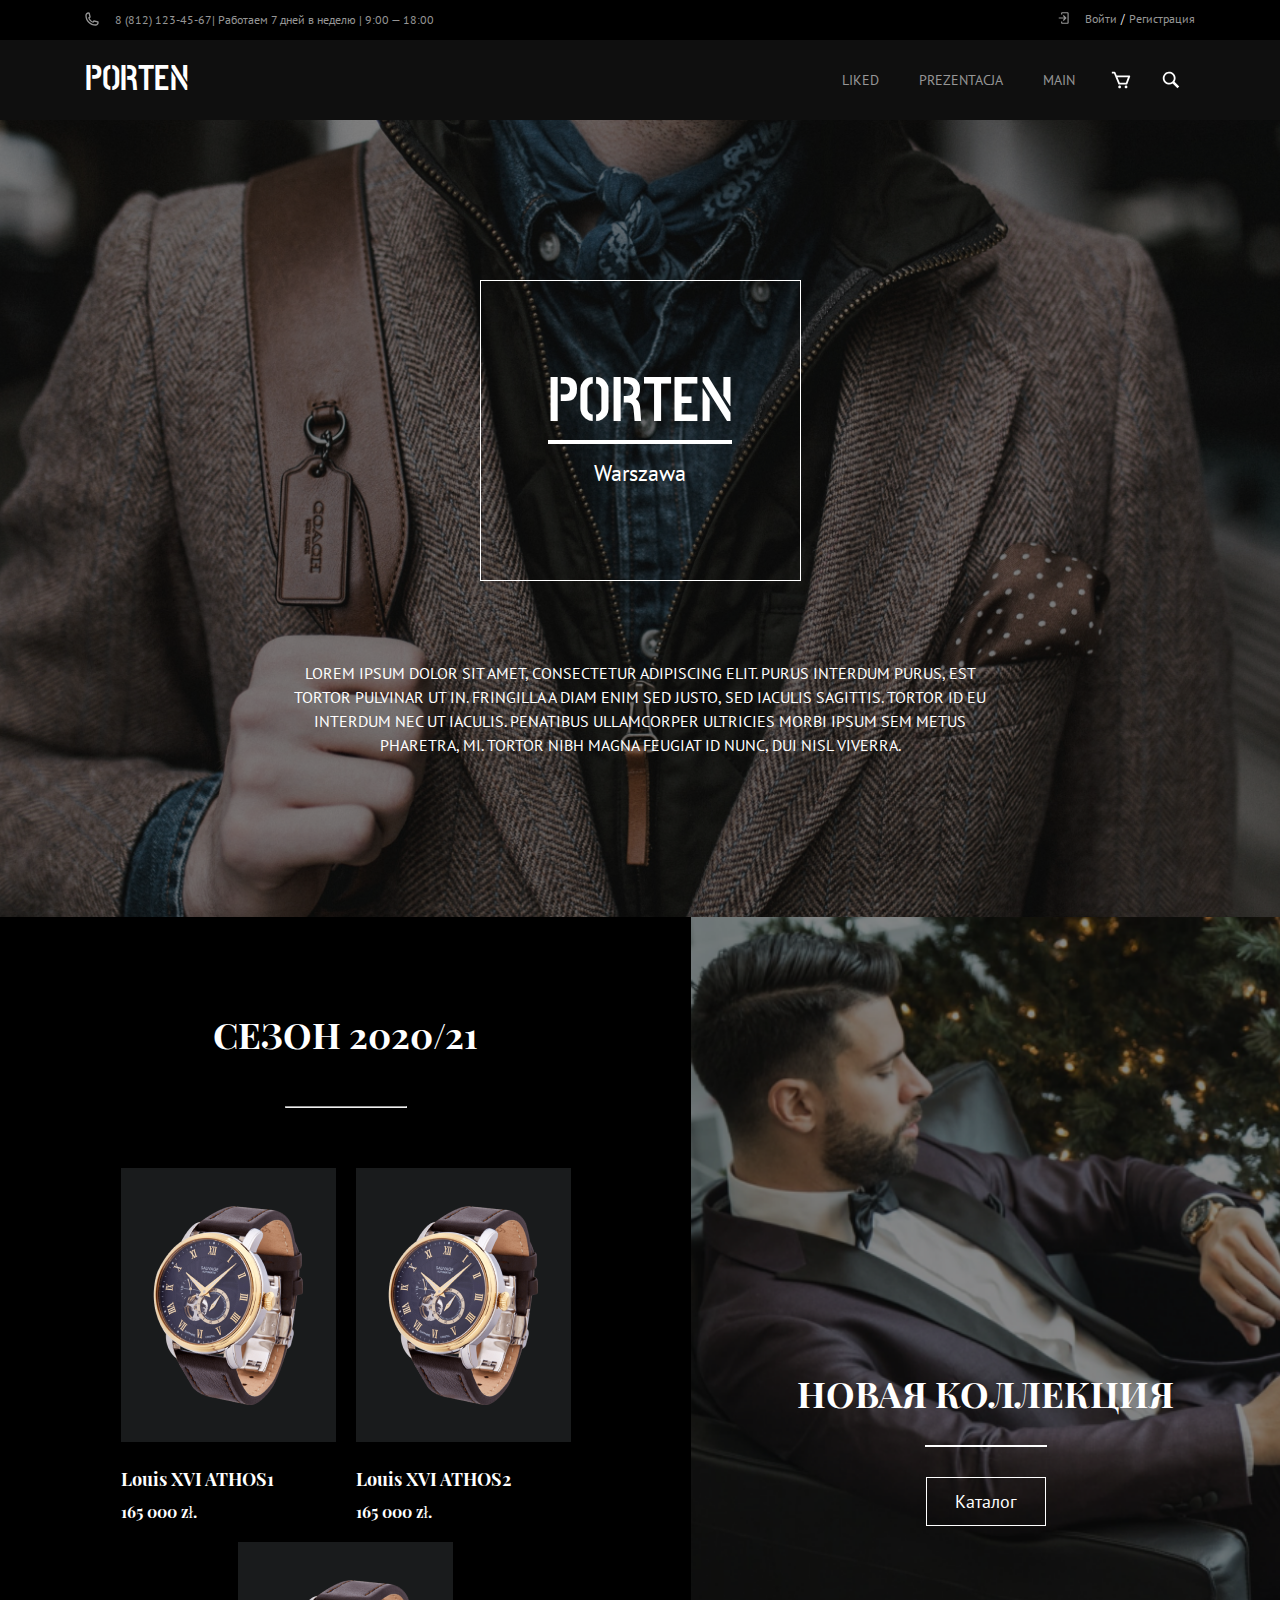
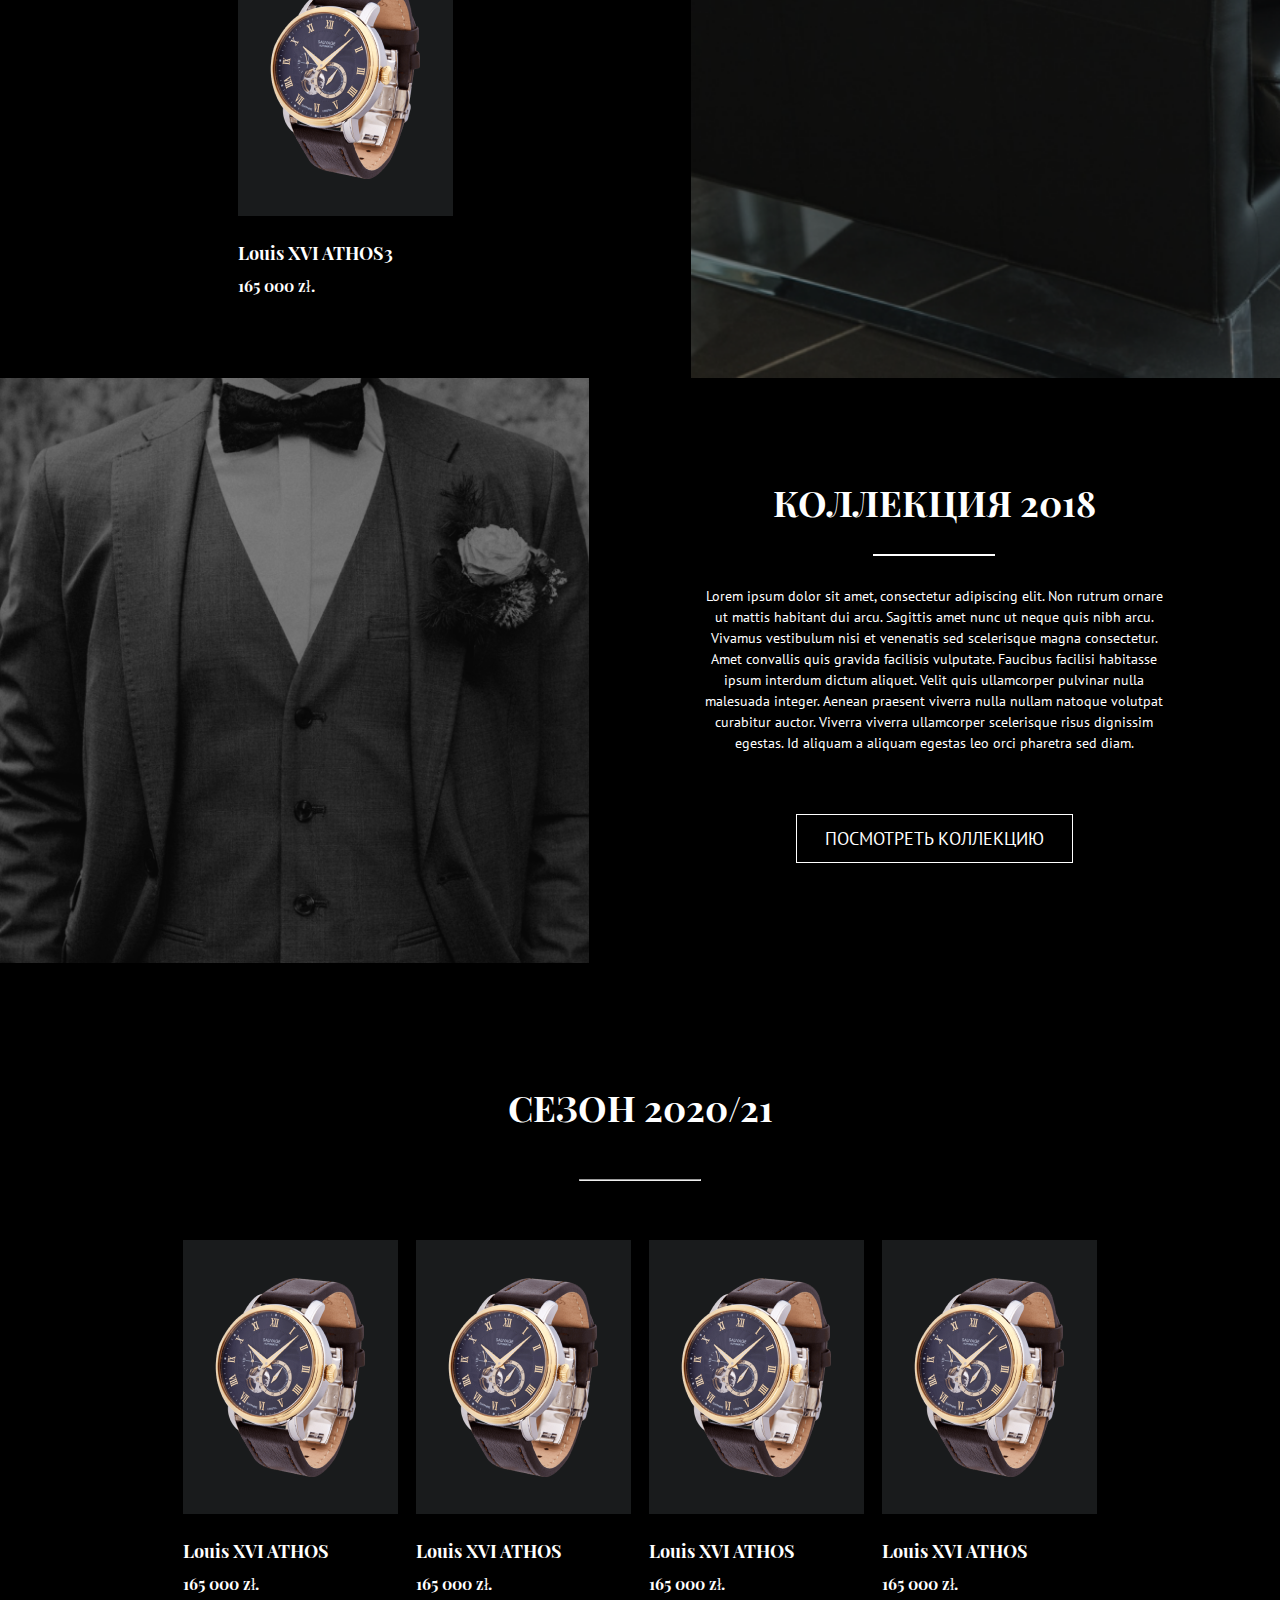
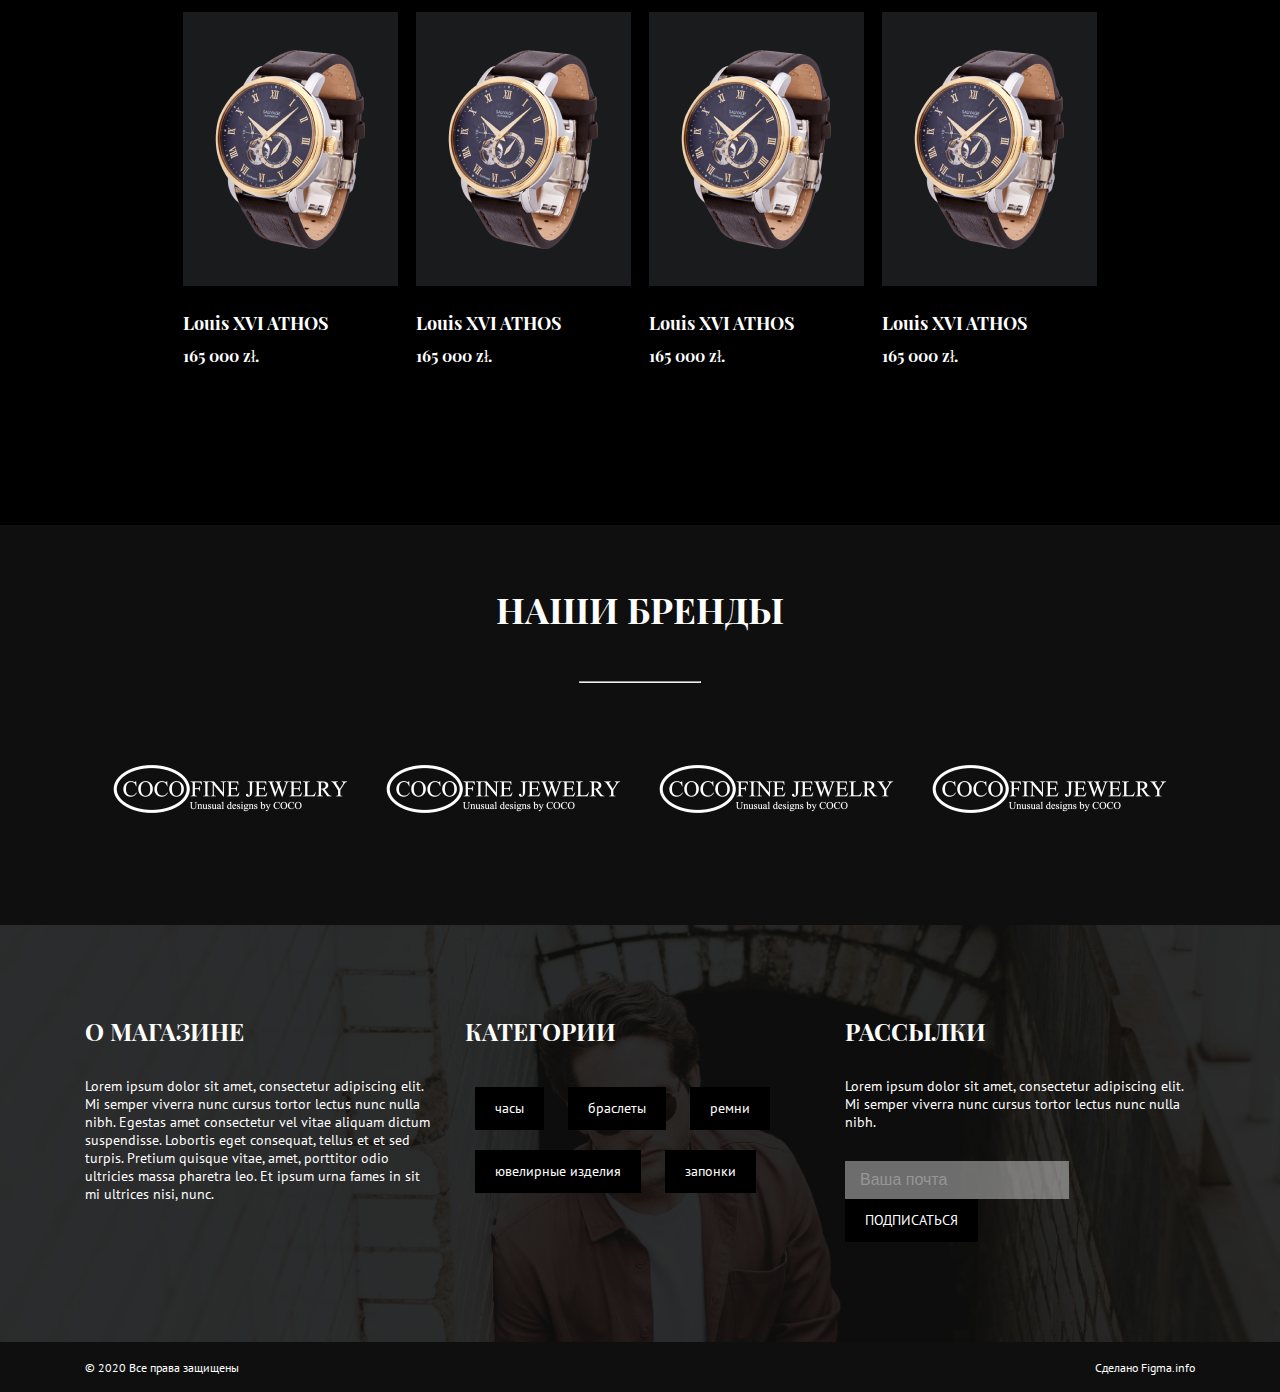
<file: index.html>
<!doctype html>
<html lang="en">
  <head>
    <meta charset="utf-8">
    <meta name="viewport" content="width=device-width, initial-scale=1">

    
    <!-- CSS -->
    <link href="css/header/header.css" rel="stylesheet">
    <link href="css/header/work-info.css" rel="stylesheet">
    <link href="css/header/authorization-buttons.css" rel="stylesheet">
    <link href="css/bootstrap-grid.min.css" rel="stylesheet">
    <link href="css/fonts.css" rel="stylesheet">
    <link href="css/page.css" rel="stylesheet">
    <link href="css/reset.css" rel="stylesheet">
    <link href="css/buttons.css" rel="stylesheet">
    <link href="css/logo.css" rel="stylesheet">
    <link href="css/header/menu.css" rel="stylesheet">
    <link href="css/first-screen/first-screen.css" rel="stylesheet">
    <link href="css/product-blocks/product-item.css" rel="stylesheet">
    <link href="css/product-blocks/product-list.css" rel="stylesheet">
    <link href="css/main-content/main-content.css" rel="stylesheet">
    <link href="css/main-content/collection.css" rel="stylesheet">
    <link href="css/new-goods/new-goods.css" rel="stylesheet">
    <link href="css/our-brand/our-brand.css" rel="stylesheet">
    <link href="css/footer/footer-content.css" rel="stylesheet">
    <link href="css/footer/footer-last-line.css" rel="stylesheet">
    <link href="css/footer/shop.css" rel="stylesheet">
    <link rel="stylesheet" href="./chiefSlider2/chiefslider.css">
    
    <title>Porten</title>

  </head>
  <body class="page">
    <header class="header">
        <div class="header__first-line">
            <div class="container-lg page__container">
                <div class="header__first-line-inner">
                    <div class="work-info">
                        <div class="work-info__img">
                            <img src="./img/phone.svg" alt="">
                        </div>
                        <a class="work-info__link" href="tel:8 (812) 123-45-67">8 (812) 123-45-67</a>
                        <div class="work-info__text">
                            
                             | Работаем 7 дней в неделю | 9:00 — 18:00
                        </div>
                    </div>
                    <div class="authorization-buttons">
                        <div class="authorization-buttons__img">
                            <img src="./img/logIn.svg" alt="">
                        </div>
                            <a href="#">
                                <div class="authorization-buttons__log-in">Войти</div>
                            </a> <pre> / </pre>
                            <a href="#">
                                <div class="authorization-buttons__sign-up">
                                    Регистрация
                                </div>
                            </a>
                    </div>
                </div>
            </div>
        </div>
        <div class="header__second-line">
            <div class="container-lg page__container">
                <div class="header__second-line-inner">
                    <div class="logo">
                        <div class="logo__inner">
                            <div class="logo__inner-text">PORTEN</div>
                        </div>
                    </div>
                    <ul class="menu">
                        <li class="menu__item">
                           <a href="strona.html">
                               <div class="menu__item-button">LIKED</div>
                            </a>
                        </li>
                        <li class="menu__item">
                            <a href="strona_1.html">
                                <div class="menu__item-button">
                                    PREZENTACJA
                                </div>
                            </a>
                         </li>
                         <li class="menu__item">
                            <a href="index.html" >
                                <div class="menu__item-button">
                                    MAIN
                                </div>
                            </a>
                         </li>
                         <li class="menu__item">
                             <a href="#">
                                <img src="./img/korzina.svg" class="menu__item-button-img" alt="">
                            </a>
                         </li>
                         <li class="menu__item">
                            <a href="#">
                                <img src="./img/Search.svg" class="menu__item-button-img" alt="">
                            </a>
                         </li>
                    </ul>
                    <div class="menu-burger__header">
                        <span></span>
                    </div>
                </div>
            </div>
        </div>
    </header>
    <main>
        <div class="first-screen">
            <div class="logo first-screen__logo">
                <div class="logo__inner logo_theme_square">
                    <div class="logo__inner-text logo__inner-text_size-big">PORTEN</div>
                    <hr class="logo__inner-h-line">
                    <div class="logo__inner-text logo__inner-text_style1 ">Warszawa</div>
                </div>
            </div>
            <div class="first-screen__text font-PT-Sans font_size_super-medium font_transform_uppercase font_line-height_medium">
                Lorem ipsum dolor sit amet, consectetur adipiscing elit.
                Purus interdum purus, est tortor pulvinar ut in. 
                Fringilla a diam enim sed justo, sed iaculis sagittis. 
                Tortor id eu interdum nec ut iaculis. Penatibus ullamcorper ultricies morbi ipsum sem metus pharetra, mi.
                Tortor nibh magna feugiat id nunc, dui nisl viverra.
            </div>
        </div>

        <div class="main-content">
            <div class="main-content__row">
                <div class="main-content__column-5 main-content__product-list" >
                    <div class="product-list main-content__product-list-padding">
                        <div class="product-list__label">
                            СЕЗОН 2020/21
                        </div>
                        <hr class="product-list__h-line">
                        <div class="product-list__items product-slider">
                            <div class="product-item">
                                <div class="product-item__img">
                                    <img src="./img/product-item.png" alt="">
                                </div>
                                <div class="product-item__name">
                                    Louis XVI ATHOS1
                                </div>
                                <div class="product-item__price">
                                    165 000 zł.  
                                </div>
                            </div>

                            <div class="product-item">
                                <div class="product-item__img">
                                    <img src="./img/product-item.png" alt="">
                                </div>
                                <div class="product-item__name">
                                    Louis XVI ATHOS2
                                </div>
                                <div class="product-item__price">
                                    165 000 zł.  
                                </div>
                            </div>

                            <div class="product-item">
                                <div class="product-item__img">
                                    <img src="./img/product-item.png" alt="">
                                </div>
                                <div class="product-item__name">
                                    Louis XVI ATHOS3
                                </div>
                                <div class="product-item__price">
                                    165 000 zł.  
                                </div>
                            </div>
                        </div>
                    </div>

                    <!--Main content slider for mobile-->
                    <div class="product-list main-content__slider">
                        <div class="product-list__label">
                            СЕЗОН 2020/21
                        </div>
                        <hr class="product-list__h-line">
                        <div class="slider" data-slider="slider1">
                            <div class="slider__container">
                              <div class="slider__wrapper">
                                <div class="slider__items">
                                  <div class="slider__item">
                                    <div class="product-item">
                                        <div class="product-item__img">
                                            <img src="./img/product-item.png" alt="">
                                        </div>
                                        <div class="product-item__name">
                                            Louis XVI ATHOS1
                                        </div>
                                        <div class="product-item__price">
                                            165 000 zł.  
                                        </div>
                                    </div>
                                  </div>
                                  <div class="slider__item">
                                    <div class="product-item">
                                        <div class="product-item__img">
                                            <img src="./img/product-item.png" alt="">
                                        </div>
                                        <div class="product-item__name">
                                            Louis XVI ATHOS2
                                        </div>
                                        <div class="product-item__price">
                                            165 000 zł.  
                                        </div>
                                    </div>
                                  </div>
                                  <div class="slider__item">
                                    <div class="product-item">
                                        <div class="product-item__img">
                                            <img src="./img/product-item.png" alt="">
                                        </div>
                                        <div class="product-item__name">
                                            Louis XVI ATHOS3
                                        </div>
                                        <div class="product-item__price">
                                            165 000 zł.  
                                        </div>
                                    </div>
                                  </div>
                                  
                                </div>
                              </div>
                            </div>
                            <a href="#" class="slider__control" data-slide="prev"></a>
                            <a href="#" class="slider__control" data-slide="next"></a>
                          </div>
                    </div>

                </div>
                <div class="main-content__column-4 main-content__column-background1 main-content__collection-position1">
                    <div class="collection">
                        <div class="collection__inner">
                            <div class="collection__label">
                                НОВАЯ КОЛЛЕКЦИЯ
                            </div>
                            <hr class="collection__h-line">
                            <a href="#">
                                <div class="collection__button">
                                    Каталог
                                </div>
                            </a>
                        </div>
                    </div>
                </div>
            </div>
            <div class="main-content__row main-content__row-columns-reverse">
                <div class="main-content__column-4 main-content__column-background2">
                    
                </div>
                <div class="main-content__column-5 main-content__collection-position2">
                    <div class="collection">
                        <div class="collection__inner">
                            <div class="collection__label">
                                КОЛЛЕКЦИЯ 2018
                            </div>
                            <hr class="collection__h-line">
                            <div class="collection__description">
                                Lorem ipsum dolor sit amet, consectetur adipiscing elit. 
                                Non rutrum ornare ut mattis habitant dui arcu. 
                                Sagittis amet nunc ut neque quis nibh arcu. 
                                Vivamus vestibulum nisi et venenatis sed scelerisque magna consectetur. 
                                Amet convallis quis gravida facilisis vulputate. 
                                Faucibus facilisi habitasse ipsum interdum dictum aliquet. 
                                Velit quis ullamcorper pulvinar nulla malesuada integer. 
                                Aenean praesent viverra nulla nullam natoque volutpat curabitur auctor. 
                                Viverra viverra ullamcorper scelerisque risus dignissim egestas. 
                                Id aliquam a aliquam egestas leo orci pharetra sed diam. 
                            </div>
                            <a href="#">
                                <div class="collection__button">
                                    ПОСМОТРЕТЬ КОЛЛЕКЦИЮ
                                </div>
                            </a>
                        </div>
                    </div>
                </div>
            </div>
        </div>
        <div class="new-goods">
            <div class="container-lg page__container">
                <div class="product-list new-goods__product-list">
                    <div class="product-list__label">
                        СЕЗОН 2020/21
                    </div>
                    <hr class="product-list__h-line">
                    <div class="product-list__items product-list__items-padding_small">
                        <div class="product-item">
                            <div class="product-item__img">
                                <img src="./img/product-item.png" alt="">
                            </div>
                            <div class="product-item__name">
                                Louis XVI ATHOS
                            </div>
                            <div class="product-item__price">
                                165 000 zł.  
                            </div>
                        </div>
                        <div class="product-item">
                            <div class="product-item__img">
                                <img src="./img/product-item.png" alt="">
                            </div>
                            <div class="product-item__name">
                                Louis XVI ATHOS
                            </div>
                            <div class="product-item__price">
                                165 000 zł.  
                            </div>
                        </div>
                        <div class="product-item">
                            <div class="product-item__img">
                                <img src="./img/product-item.png" alt="">
                            </div>
                            <div class="product-item__name">
                                Louis XVI ATHOS
                            </div>
                            <div class="product-item__price">
                                165 000 zł.  
                            </div>
                        </div>
                        <div class="product-item">
                            <div class="product-item__img">
                                <img src="./img/product-item.png" alt="">
                            </div>
                            <div class="product-item__name">
                                Louis XVI ATHOS
                            </div>
                            <div class="product-item__price">
                                165 000 zł.  
                            </div>
                        </div>
                        <div class="product-item">
                            <div class="product-item__img">
                                <img src="./img/product-item.png" alt="">
                            </div>
                            <div class="product-item__name">
                                Louis XVI ATHOS
                            </div>
                            <div class="product-item__price">
                                165 000 zł.  
                            </div>
                        </div>
                        <div class="product-item">
                            <div class="product-item__img">
                                <img src="./img/product-item.png" alt="">
                            </div>
                            <div class="product-item__name">
                                Louis XVI ATHOS
                            </div>
                            <div class="product-item__price">
                                165 000 zł.  
                            </div>
                        </div>
                        <div class="product-item">
                            <div class="product-item__img">
                                <img src="./img/product-item.png" alt="">
                            </div>
                            <div class="product-item__name">
                                Louis XVI ATHOS
                            </div>
                            <div class="product-item__price">
                                165 000 zł.  
                            </div>
                        </div>
                        <div class="product-item">
                            <div class="product-item__img">
                                <img src="./img/product-item.png" alt="">
                            </div>
                            <div class="product-item__name">
                                Louis XVI ATHOS
                            </div>
                            <div class="product-item__price">
                                165 000 zł.  
                            </div>
                        </div>
                    </div>
                </div>

                <!--New goods slider-->
                <div class="product-list new-goods__slider">
                    <div class="product-list__label">
                        СЕЗОН 2020/21
                    </div>
                    <hr class="product-list__h-line">
                    <div class="slider" data-slider="slider2">
                        <div class="slider__container">
                          <div class="slider__wrapper">
                            <div class="slider__items">
                              <div class="slider__item">
                                <div class="product-item">
                                    <div class="product-item__img">
                                        <img src="./img/product-item.png" alt="">
                                    </div>
                                    <div class="product-item__name">
                                        Louis XVI ATHOS1
                                    </div>
                                    <div class="product-item__price">
                                        165 000 zł.  
                                    </div>
                                </div>
                              </div>
                              <div class="slider__item">
                                <div class="product-item">
                                    <div class="product-item__img">
                                        <img src="./img/product-item.png" alt="">
                                    </div>
                                    <div class="product-item__name">
                                        Louis XVI ATHOS2
                                    </div>
                                    <div class="product-item__price">
                                        165 000 zł.  
                                    </div>
                                </div>
                              </div>
                              <div class="slider__item">
                                <div class="product-item">
                                    <div class="product-item__img">
                                        <img src="./img/product-item.png" alt="">
                                    </div>
                                    <div class="product-item__name">
                                        Louis XVI ATHOS3
                                    </div>
                                    <div class="product-item__price">
                                        165 000 zł.  
                                    </div>
                                </div>
                              </div>
                              
                            </div>
                          </div>
                        </div>
                        <a href="#" class="slider__control" data-slide="prev"></a>
                        <a href="#" class="slider__control" data-slide="next"></a>
                      </div>
                </div>


            </div>
        </div>
        <div class="our-brand">
            <div class="container-lg page__container">
                <div class="product-list our-brand__brands">
                    <div class="product-list__label">
                        НАШИ БРЕНДЫ
                    </div>
                    <hr class="product-list__h-line">
                    <div class="product-list__items">
                        <div class="our-brand__brands-img">
                            <img src="./img/brand.png" alt="">
                        </div>
                        <div class="our-brand__brands-img">
                            <img src="./img/brand.png" alt="">
                        </div>
                        <div class="our-brand__brands-img">
                            <img src="./img/brand.png" alt="">
                        </div>
                        <div class="our-brand__brands-img">
                            <img src="./img/brand.png" alt="">
                        </div>
                    </div>
                </div>

                <!--Brands mobile slider-->

                <div class="product-list our-brand__slider">
                    <div class="product-list__label">
                        НАШИ БРЕНДЫ
                    </div>
                    <hr class="product-list__h-line">
                    <div class="slider" data-slider="slider3">
                        <div class="slider__container">
                          <div class="slider__wrapper">
                            <div class="slider__items">
                              <div class="slider__item">
                                <div class="our-brand__brands-img">
                                    <img src="./img/brand.png" alt="">
                                </div>
                              </div>
                              <div class="slider__item">
                                <div class="our-brand__brands-img">
                                    <img src="./img/brand.png" alt="">
                                </div>
                              </div>
                              <div class="slider__item">
                                <div class="our-brand__brands-img">
                                    <img src="./img/brand.png" alt="">
                                </div>
                              </div>
                              <div class="slider__item">
                                <div class="our-brand__brands-img">
                                    <img src="./img/brand.png" alt="">
                                </div>
                              </div>
                            </div>
                          </div>
                        </div>
                        <a href="#" class="slider__control" data-slide="prev"></a>
                        <a href="#" class="slider__control" data-slide="next"></a>
                      </div>
                    </div>
                
            </div>
        </div>
    </main>
    <footer>
      <div class="footer-content">
        <div class="container-lg page__container">
            <div class="footer-content__inner">
                <div class="shop footer-shop_position">
                    <div class="shop__about-shop">
                        <div class="shop__about-shop-label">
                            О МАГАЗИНЕ
                        </div>
                        <div class="shop__about-shop-description">
                            Lorem ipsum dolor sit amet, consectetur adipiscing elit. 
                            Mi semper viverra nunc cursus tortor lectus nunc nulla nibh. 
                            Egestas amet consectetur vel vitae aliquam dictum suspendisse. 
                            Lobortis eget consequat, tellus et et sed turpis. 
                            Pretium quisque vitae, amet, porttitor odio ultricies massa pharetra leo. 
                            Et ipsum urna fames in sit mi ultrices nisi, nunc.
                        </div>
                    </div>
                    <div class="shop__categories">
                        <div class="shop__categories-label">
                            КАТЕГОРИИ
                        </div>
                        <div class="shop__categories-buttons">
                            <a href="#">
                                <div class="button button-category button-space-around">часы</div>
                            </a>
                            <a href="#">
                                <div class="button button-category button-space-around">браслеты</div>
                            </a>
                            <a href="#">
                                <div class="button button-category button-space-around">ремни</div>
                            </a>
                            <a href="#">
                                <div class="button button-category button-space-around">ювелирные изделия</div>
                            </a>
                            <a href="#">
                                <div class="button button-category button-space-around">запонки</div>
                            </a>
                        </div>
                    </div>
                    <div class="shop__mail">
                        <div class="shop__mail-label">
                            РАССЫЛКИ
                        </div>
                        <div class="shop__mail-description">
                            Lorem ipsum dolor sit amet, consectetur adipiscing elit. Mi semper viverra nunc cursus tortor lectus nunc nulla nibh.
                        </div>
                        <div class="shop__mail-form">
                            <input type="text" placeholder="Ваша почта" class="shop__mail-form-input">
                            <div class="button button-category">
                                ПОДПИСАТЬСЯ
                            </div>
                        </div>
                    </div>
                </div>
            </div>
        </div>
      </div>
      <div class="footer-last-line">
        <div class="container-lg page__container">
            <div class="footer-last-line__inner">
                <div class="footer-last-line__column font-PT-Sans font_size_small">
                    © 2020 Все права защищены
                </div>
                <div class="footer-last-line__column font-PT-Sans font_size_small">
                    Сделано Figma.info
                </div>
            </div>
        </div>
      </div>
    </footer>
    <!--JQuery-->
    <script src="https://code.jquery.com/jquery-3.5.1.slim.min.js"></script>
    <script src="./js/burger-menu.js"></script>
    <script src="./chiefSlider2/chiefslider.js"></script>

  <script>
    const $slider1 = document.querySelector('[data-slider="slider1"]');
    const slider1 = new ChiefSlider($slider1, {
      loop: true
    });
    const $slider2 = document.querySelector('[data-slider="slider2"]');
    const slider2 = new ChiefSlider($slider2, {
      loop: true
    });
    const $slider3 = document.querySelector('[data-slider="slider3"]');
    const slider3 = new ChiefSlider($slider3, {
      loop: true
    });
  </script>
  </body>
</html>
</file>
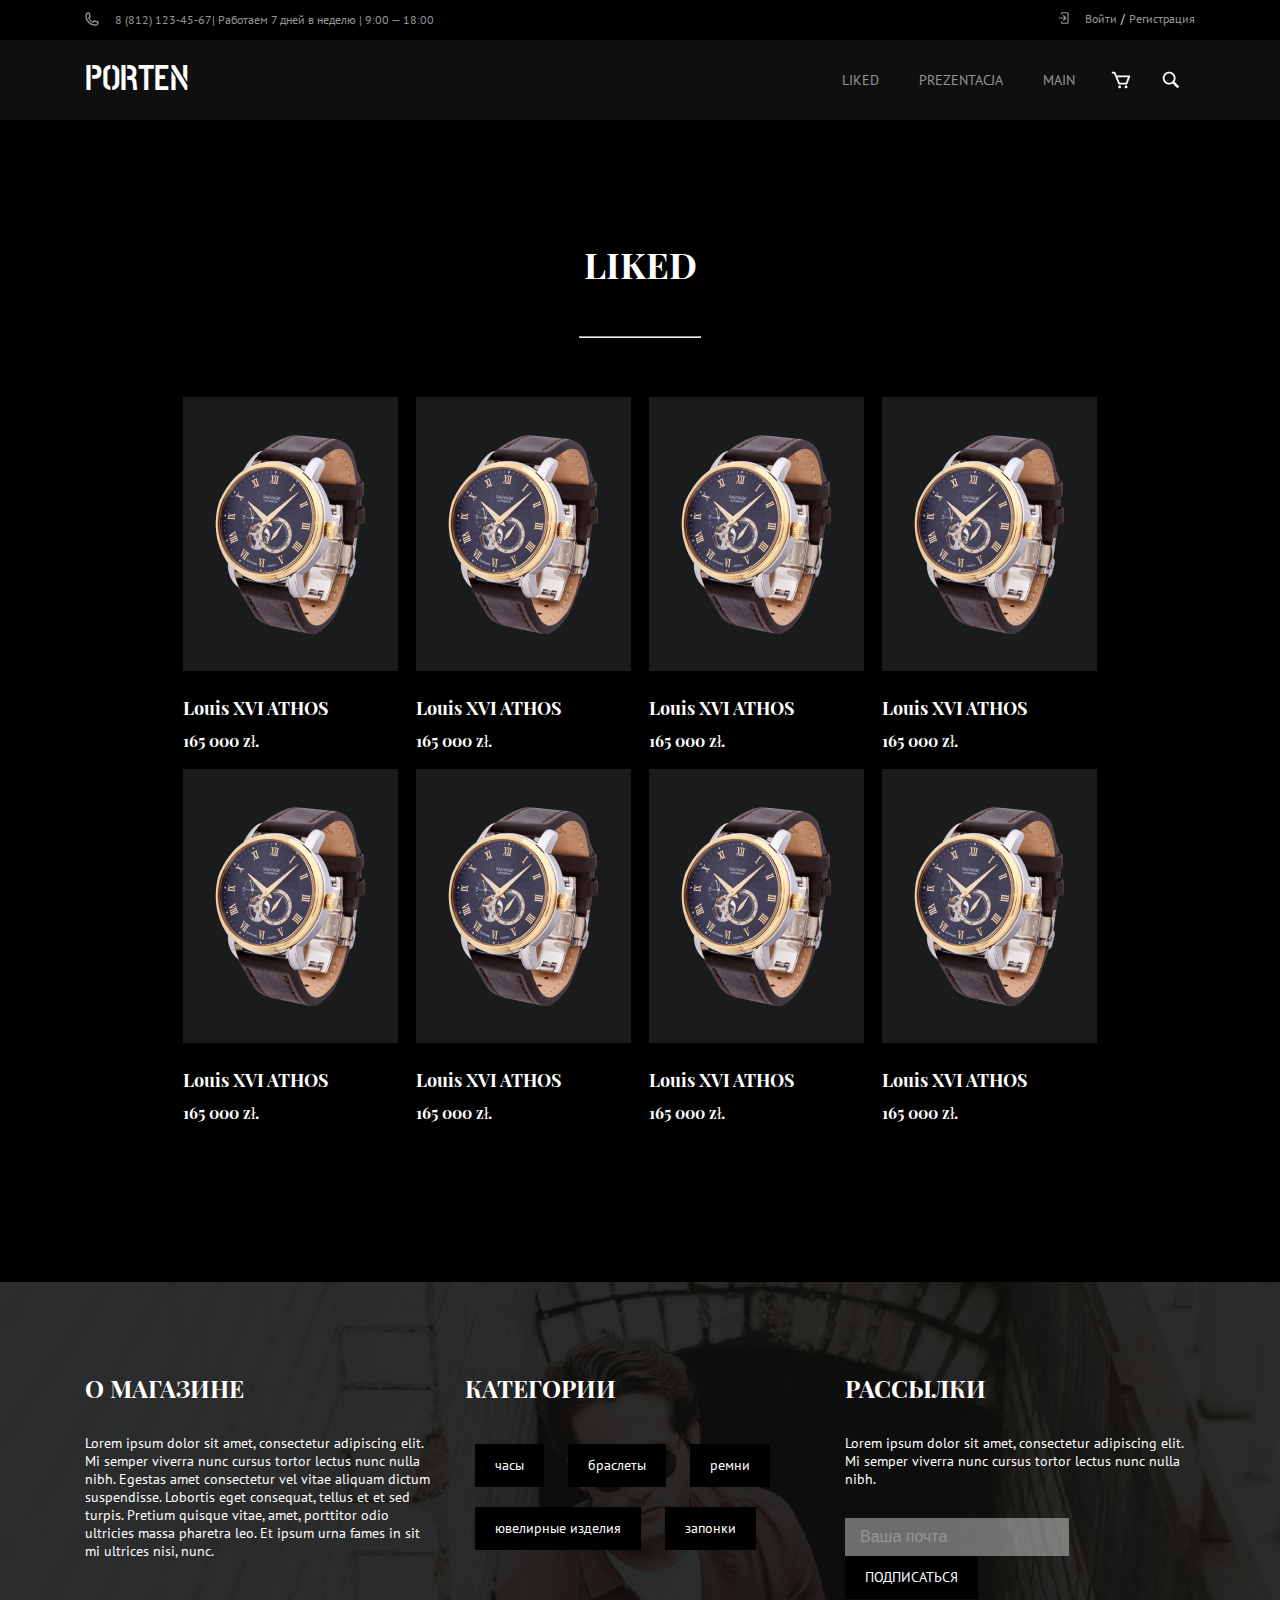
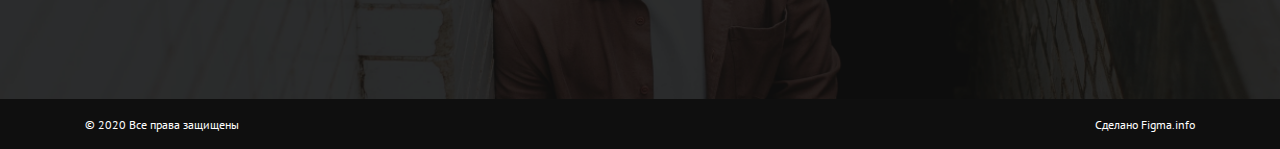
<file: strona.html>
<!doctype html>
<html lang="en">
  <head>
    <meta charset="utf-8">
    <meta name="viewport" content="width=device-width, initial-scale=1">

    
    <!-- CSS -->
    <link href="css/header/header.css" rel="stylesheet">
    <link href="css/header/work-info.css" rel="stylesheet">
    <link href="css/header/authorization-buttons.css" rel="stylesheet">
    <link href="css/bootstrap-grid.min.css" rel="stylesheet">
    <link href="css/fonts.css" rel="stylesheet">
    <link href="css/page.css" rel="stylesheet">
    <link href="css/reset.css" rel="stylesheet">
    <link href="css/buttons.css" rel="stylesheet">
    <link href="css/logo.css" rel="stylesheet">
    <link href="css/header/menu.css" rel="stylesheet">
    <link href="css/first-screen/first-screen.css" rel="stylesheet">
    <link href="css/product-blocks/product-item.css" rel="stylesheet">
    <link href="css/product-blocks/product-list.css" rel="stylesheet">
    <link href="css/main-content/main-content.css" rel="stylesheet">
    <link href="css/main-content/collection.css" rel="stylesheet">
    <link href="css/new-goods/new-goods.css" rel="stylesheet">
    <link href="css/our-brand/our-brand.css" rel="stylesheet">
    <link href="css/footer/footer-content.css" rel="stylesheet">
    <link href="css/footer/footer-last-line.css" rel="stylesheet">
    <link href="css/footer/shop.css" rel="stylesheet">
    <link rel="stylesheet" href="./chiefSlider2/chiefslider.css">
    
    <title>Porten</title>

  </head>
  <body class="page">
    <header class="header">
        <div class="header__first-line">
            <div class="container-lg page__container">
                <div class="header__first-line-inner">
                    <div class="work-info">
                        <div class="work-info__img">
                            <img src="./img/phone.svg" alt="">
                        </div>
                        <a class="work-info__link" href="tel:8 (812) 123-45-67">8 (812) 123-45-67</a>
                        <div class="work-info__text">
                            
                             | Работаем 7 дней в неделю | 9:00 — 18:00
                        </div>
                    </div>
                    <div class="authorization-buttons">
                        <div class="authorization-buttons__img">
                            <img src="./img/logIn.svg" alt="">
                        </div>
                            <a href="#">
                                <div class="authorization-buttons__log-in">Войти</div>
                            </a> <pre> / </pre>
                            <a href="#">
                                <div class="authorization-buttons__sign-up">
                                    Регистрация
                                </div>
                            </a>
                    </div>
                </div>
            </div>
        </div>
        <div class="header__second-line">
            <div class="container-lg page__container">
                <div class="header__second-line-inner">
                    <div class="logo">
                        <div class="logo__inner">
                            <div class="logo__inner-text">PORTEN</div>
                        </div>
                    </div>
                    <ul class="menu">
                        <li class="menu__item">
                           <a href="strona.html">
                               <div class="menu__item-button">LIKED</div>
                            </a>
                        </li>
                        <li class="menu__item">
                            <a href="strona_1.html">
                                <div class="menu__item-button">
                                    PREZENTACJA
                                </div>
                            </a>
                         </li>
                         <li class="menu__item">
                            <a href="index.html" >
                                <div class="menu__item-button">
                                    MAIN
                                </div>
                            </a>
                         </li>
                         <li class="menu__item">
                             <a href="#">
                                <img src="./img/korzina.svg" class="menu__item-button-img" alt="">
                            </a>
                         </li>
                         <li class="menu__item">
                            <a href="#">
                                <img src="./img/Search.svg" class="menu__item-button-img" alt="">
                            </a>
                         </li>
                    </ul>
                    <div class="menu-burger__header">
                        <span></span>
                    </div>
                </div>
            </div>
        </div>
    </header>
    <main>
        <div class="new-goods">
            <div class="container-lg page__container">
                <div class="product-list new-goods__product-list">
                    <div class="product-list__label">
                        LIKED
                    </div>
                    <hr class="product-list__h-line">
                    <div class="product-list__items product-list__items-padding_small">
                        <div class="product-item">
                            <div class="product-item__img">
                                <img src="./img/product-item.png" alt="">
                            </div>
                            <div class="product-item__name">
                                Louis XVI ATHOS
                            </div>
                            <div class="product-item__price">
                                165 000 zł.  
                            </div>
                        </div>
                        <div class="product-item">
                            <div class="product-item__img">
                                <img src="./img/product-item.png" alt="">
                            </div>
                            <div class="product-item__name">
                                Louis XVI ATHOS
                            </div>
                            <div class="product-item__price">
                                165 000 zł.  
                            </div>
                        </div>
                        <div class="product-item">
                            <div class="product-item__img">
                                <img src="./img/product-item.png" alt="">
                            </div>
                            <div class="product-item__name">
                                Louis XVI ATHOS
                            </div>
                            <div class="product-item__price">
                                165 000 zł.  
                            </div>
                        </div>
                        <div class="product-item">
                            <div class="product-item__img">
                                <img src="./img/product-item.png" alt="">
                            </div>
                            <div class="product-item__name">
                                Louis XVI ATHOS
                            </div>
                            <div class="product-item__price">
                                165 000 zł.  
                            </div>
                        </div>
                        <div class="product-item">
                            <div class="product-item__img">
                                <img src="./img/product-item.png" alt="">
                            </div>
                            <div class="product-item__name">
                                Louis XVI ATHOS
                            </div>
                            <div class="product-item__price">
                                165 000 zł.  
                            </div>
                        </div>
                        <div class="product-item">
                            <div class="product-item__img">
                                <img src="./img/product-item.png" alt="">
                            </div>
                            <div class="product-item__name">
                                Louis XVI ATHOS
                            </div>
                            <div class="product-item__price">
                                165 000 zł.  
                            </div>
                        </div>
                        <div class="product-item">
                            <div class="product-item__img">
                                <img src="./img/product-item.png" alt="">
                            </div>
                            <div class="product-item__name">
                                Louis XVI ATHOS
                            </div>
                            <div class="product-item__price">
                                165 000 zł.  
                            </div>
                        </div>
                        <div class="product-item">
                            <div class="product-item__img">
                                <img src="./img/product-item.png" alt="">
                            </div>
                            <div class="product-item__name">
                                Louis XVI ATHOS
                            </div>
                            <div class="product-item__price">
                                165 000 zł.  
                            </div>
                        </div>
                    </div>
                </div>

                <!--New goods slider-->
                <div class="product-list new-goods__slider">
                    <div class="product-list__label">
                        LIKED
                    </div>
                    <hr class="product-list__h-line">
                    <div class="slider" data-slider="slider2">
                        <div class="slider__container">
                          <div class="slider__wrapper">
                            <div class="slider__items">
                              <div class="slider__item">
                                <div class="product-item">
                                    <div class="product-item__img">
                                        <img src="./img/product-item.png" alt="">
                                    </div>
                                    <div class="product-item__name">
                                        Louis XVI ATHOS1
                                    </div>
                                    <div class="product-item__price">
                                        165 000 zł.  
                                    </div>
                                </div>
                              </div>
                              <div class="slider__item">
                                <div class="product-item">
                                    <div class="product-item__img">
                                        <img src="./img/product-item.png" alt="">
                                    </div>
                                    <div class="product-item__name">
                                        Louis XVI ATHOS2
                                    </div>
                                    <div class="product-item__price">
                                        165 000 zł.  
                                    </div>
                                </div>
                              </div>
                              <div class="slider__item">
                                <div class="product-item">
                                    <div class="product-item__img">
                                        <img src="./img/product-item.png" alt="">
                                    </div>
                                    <div class="product-item__name">
                                        Louis XVI ATHOS3
                                    </div>
                                    <div class="product-item__price">
                                        165 000 zł.  
                                    </div>
                                </div>
                              </div>
                              
                            </div>
                          </div>
                        </div>
                        <a href="#" class="slider__control" data-slide="prev"></a>
                        <a href="#" class="slider__control" data-slide="next"></a>
                      </div>
                </div>


            </div>
        </div>
    </main>
    <footer>
      <div class="footer-content">
        <div class="container-lg page__container">
            <div class="footer-content__inner">
                <div class="shop footer-shop_position">
                    <div class="shop__about-shop">
                        <div class="shop__about-shop-label">
                            О МАГАЗИНЕ
                        </div>
                        <div class="shop__about-shop-description">
                            Lorem ipsum dolor sit amet, consectetur adipiscing elit. 
                            Mi semper viverra nunc cursus tortor lectus nunc nulla nibh. 
                            Egestas amet consectetur vel vitae aliquam dictum suspendisse. 
                            Lobortis eget consequat, tellus et et sed turpis. 
                            Pretium quisque vitae, amet, porttitor odio ultricies massa pharetra leo. 
                            Et ipsum urna fames in sit mi ultrices nisi, nunc.
                        </div>
                    </div>
                    <div class="shop__categories">
                        <div class="shop__categories-label">
                            КАТЕГОРИИ
                        </div>
                        <div class="shop__categories-buttons">
                            <a href="#">
                                <div class="button button-category button-space-around">часы</div>
                            </a>
                            <a href="#">
                                <div class="button button-category button-space-around">браслеты</div>
                            </a>
                            <a href="#">
                                <div class="button button-category button-space-around">ремни</div>
                            </a>
                            <a href="#">
                                <div class="button button-category button-space-around">ювелирные изделия</div>
                            </a>
                            <a href="#">
                                <div class="button button-category button-space-around">запонки</div>
                            </a>
                        </div>
                    </div>
                    <div class="shop__mail">
                        <div class="shop__mail-label">
                            РАССЫЛКИ
                        </div>
                        <div class="shop__mail-description">
                            Lorem ipsum dolor sit amet, consectetur adipiscing elit. Mi semper viverra nunc cursus tortor lectus nunc nulla nibh.
                        </div>
                        <div class="shop__mail-form">
                            <input type="text" placeholder="Ваша почта" class="shop__mail-form-input">
                            <div class="button button-category">
                                ПОДПИСАТЬСЯ
                            </div>
                        </div>
                    </div>
                </div>
            </div>
        </div>
      </div>
      <div class="footer-last-line">
        <div class="container-lg page__container">
            <div class="footer-last-line__inner">
                <div class="footer-last-line__column font-PT-Sans font_size_small">
                    © 2020 Все права защищены
                </div>
                <div class="footer-last-line__column font-PT-Sans font_size_small">
                    Сделано Figma.info
                </div>
            </div>
        </div>
      </div>
    </footer>
    <!--JQuery-->
    <script src="https://code.jquery.com/jquery-3.5.1.slim.min.js"></script>
    <script src="./js/burger-menu.js"></script>
    <script src="./chiefSlider2/chiefslider.js"></script>

  <script>
    const $slider1 = document.querySelector('[data-slider="slider1"]');
    const slider1 = new ChiefSlider($slider1, {
      loop: true
    });
    const $slider2 = document.querySelector('[data-slider="slider2"]');
    const slider2 = new ChiefSlider($slider2, {
      loop: true
    });
    const $slider3 = document.querySelector('[data-slider="slider3"]');
    const slider3 = new ChiefSlider($slider3, {
      loop: true
    });
  </script>
  </body>
</html>
</file>
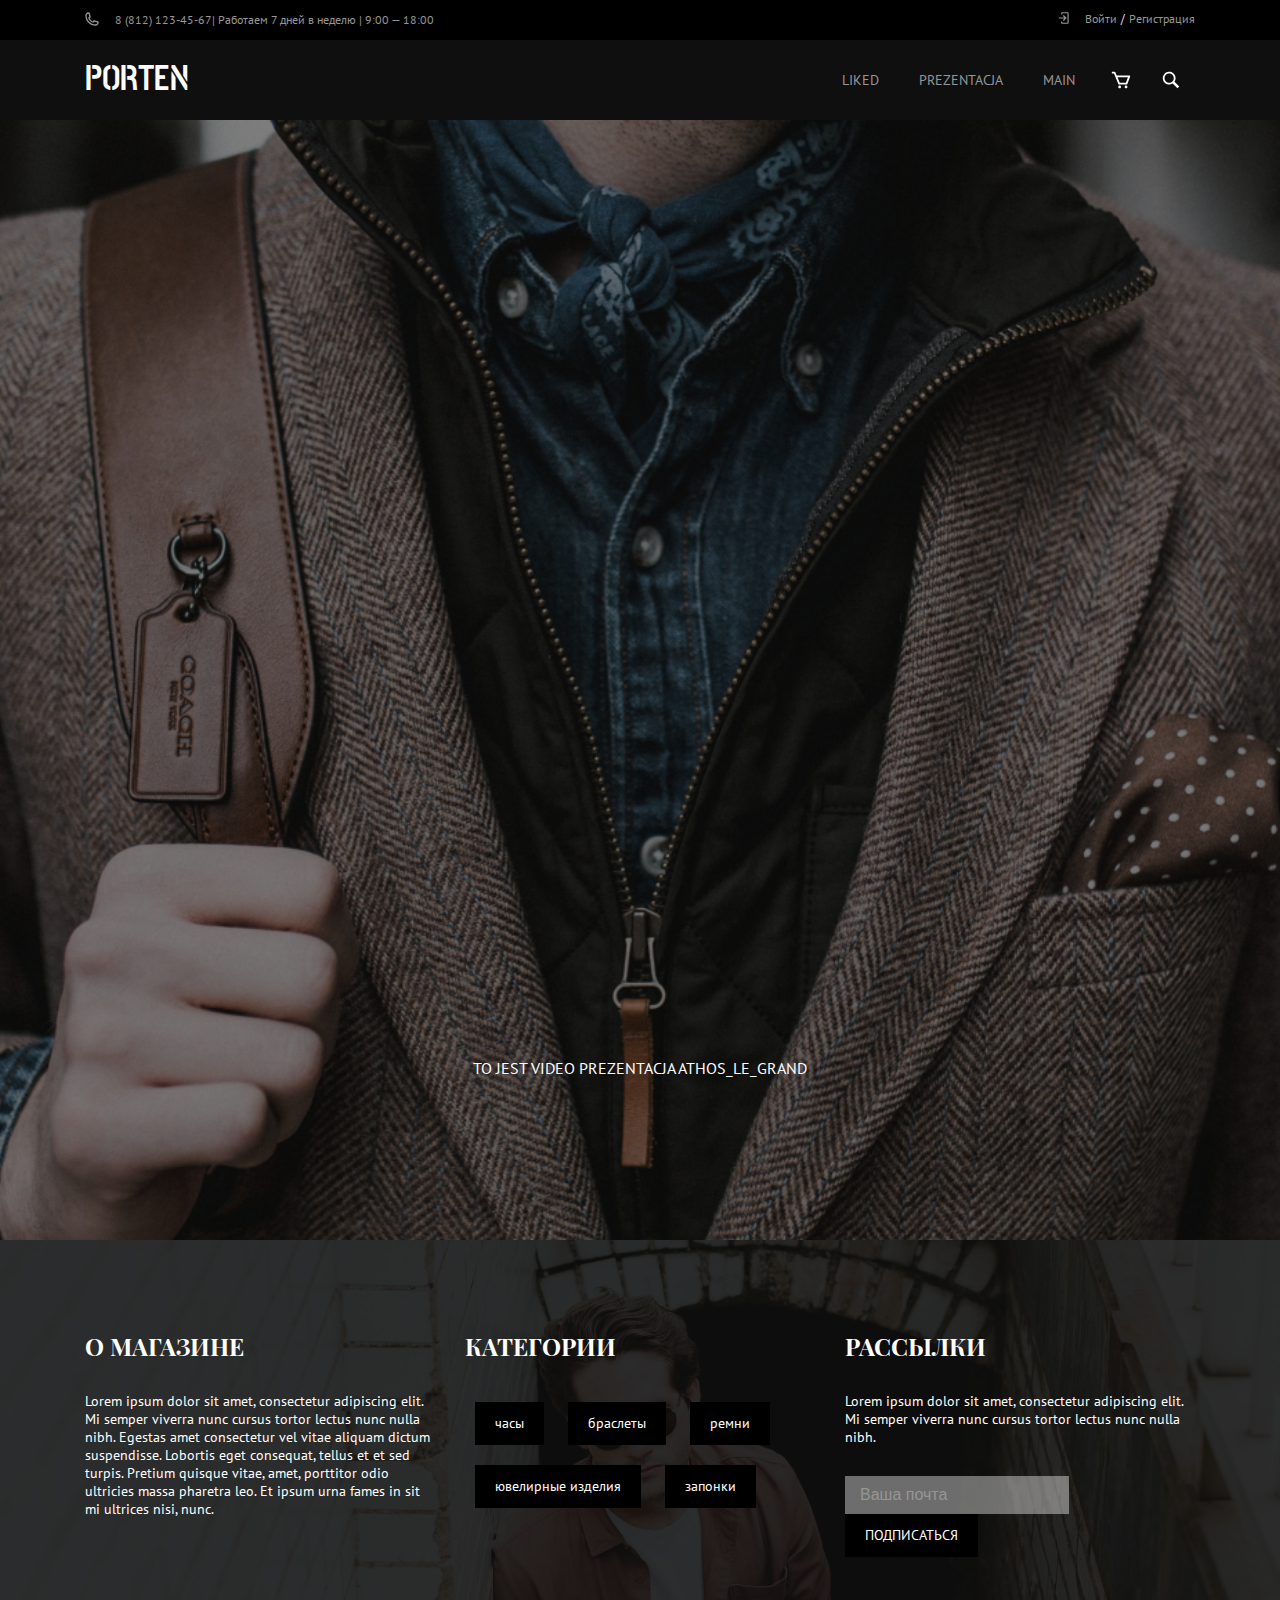
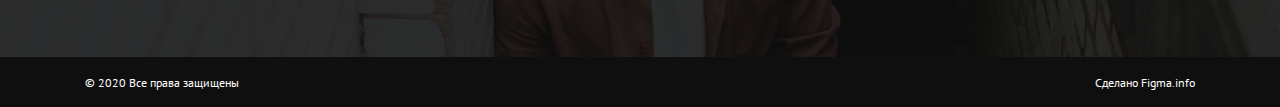
<file: strona_1.html>
<!doctype html>
<html lang="en">
  <head>
    <meta charset="utf-8">
    <meta name="viewport" content="width=device-width, initial-scale=1">

    
    <!-- CSS -->
    <link href="css/header/header.css" rel="stylesheet">
    <link href="css/header/work-info.css" rel="stylesheet">
    <link href="css/header/authorization-buttons.css" rel="stylesheet">
    <link href="css/bootstrap-grid.min.css" rel="stylesheet">
    <link href="css/fonts.css" rel="stylesheet">
    <link href="css/page.css" rel="stylesheet">
    <link href="css/reset.css" rel="stylesheet">
    <link href="css/buttons.css" rel="stylesheet">
    <link href="css/logo.css" rel="stylesheet">
    <link href="css/header/menu.css" rel="stylesheet">
    <link href="css/first-screen/first-screen.css" rel="stylesheet">
    <link href="css/product-blocks/product-item.css" rel="stylesheet">
    <link href="css/product-blocks/product-list.css" rel="stylesheet">
    <link href="css/main-content/main-content.css" rel="stylesheet">
    <link href="css/main-content/collection.css" rel="stylesheet">
    <link href="css/new-goods/new-goods.css" rel="stylesheet">
    <link href="css/our-brand/our-brand.css" rel="stylesheet">
    <link href="css/footer/footer-content.css" rel="stylesheet">
    <link href="css/footer/footer-last-line.css" rel="stylesheet">
    <link href="css/footer/shop.css" rel="stylesheet">
    <link rel="stylesheet" href="./chiefSlider2/chiefslider.css">
    
    <title>Porten</title>

  </head>
  <body class="page">
    <header class="header">
        <div class="header__first-line">
            <div class="container-lg page__container">
                <div class="header__first-line-inner">
                    <div class="work-info">
                        <div class="work-info__img">
                            <img src="./img/phone.svg" alt="">
                        </div>
                        <a class="work-info__link" href="tel:8 (812) 123-45-67">8 (812) 123-45-67</a>
                        <div class="work-info__text">
                            
                             | Работаем 7 дней в неделю | 9:00 — 18:00
                        </div>
                    </div>
                    <div class="authorization-buttons">
                        <div class="authorization-buttons__img">
                            <img src="./img/logIn.svg" alt="">
                        </div>
                            <a href="#">
                                <div class="authorization-buttons__log-in">Войти</div>
                            </a> <pre> / </pre>
                            <a href="#">
                                <div class="authorization-buttons__sign-up">
                                    Регистрация
                                </div>
                            </a>
                    </div>
                </div>
            </div>
        </div>
        <div class="header__second-line">
            <div class="container-lg page__container">
                <div class="header__second-line-inner">
                    <div class="logo">
                        <div class="logo__inner">
                            <div class="logo__inner-text">PORTEN</div>
                        </div>
                    </div>
                    <ul class="menu">
                        <li class="menu__item">
                           <a href="strona.html">
                               <div class="menu__item-button">LIKED</div>
                            </a>
                        </li>
                        <li class="menu__item">
                            <a href="strona_1.html">
                                <div class="menu__item-button">
                                    PREZENTACJA
                                </div>
                            </a>
                         </li>
                         <li class="menu__item">
                            <a href="index.html" >
                                <div class="menu__item-button">
                                    MAIN
                                </div>
                            </a>
                         </li>
                         <li class="menu__item">
                             <a href="#">
                                <img src="./img/korzina.svg" class="menu__item-button-img" alt="">
                            </a>
                         </li>
                         <li class="menu__item">
                            <a href="#">
                                <img src="./img/Search.svg" class="menu__item-button-img" alt="">
                            </a>
                         </li>
                    </ul>
                    <div class="menu-burger__header">
                        <span></span>
                    </div>
                </div>
            </div>
        </div>
    </header>
    <main>
        <div class="first-screen">
            <div class="logo first-screen__logo">
                <iframe width="1237" height="696" src="https://www.youtube.com/embed/tEVI9yv2lNk" title="ATHOS LE GRAND Swiss Made Kollektion" frameborder="0" allow="accelerometer; autoplay; clipboard-write; encrypted-media; gyroscope; picture-in-picture; web-share" allowfullscreen></iframe>
            </div>
            <div class="first-screen__text font-PT-Sans font_size_super-medium font_transform_uppercase font_line-height_medium">
                To jest video prezentacja ATHOS_LE_GRAND
            </div>
        </div>
    </main>
    <footer>
      <div class="footer-content">
        <div class="container-lg page__container">
            <div class="footer-content__inner">
                <div class="shop footer-shop_position">
                    <div class="shop__about-shop">
                        <div class="shop__about-shop-label">
                            О МАГАЗИНЕ
                        </div>
                        <div class="shop__about-shop-description">
                            Lorem ipsum dolor sit amet, consectetur adipiscing elit. 
                            Mi semper viverra nunc cursus tortor lectus nunc nulla nibh. 
                            Egestas amet consectetur vel vitae aliquam dictum suspendisse. 
                            Lobortis eget consequat, tellus et et sed turpis. 
                            Pretium quisque vitae, amet, porttitor odio ultricies massa pharetra leo. 
                            Et ipsum urna fames in sit mi ultrices nisi, nunc.
                        </div>
                    </div>
                    <div class="shop__categories">
                        <div class="shop__categories-label">
                            КАТЕГОРИИ
                        </div>
                        <div class="shop__categories-buttons">
                            <a href="#">
                                <div class="button button-category button-space-around">часы</div>
                            </a>
                            <a href="#">
                                <div class="button button-category button-space-around">браслеты</div>
                            </a>
                            <a href="#">
                                <div class="button button-category button-space-around">ремни</div>
                            </a>
                            <a href="#">
                                <div class="button button-category button-space-around">ювелирные изделия</div>
                            </a>
                            <a href="#">
                                <div class="button button-category button-space-around">запонки</div>
                            </a>
                        </div>
                    </div>
                    <div class="shop__mail">
                        <div class="shop__mail-label">
                            РАССЫЛКИ
                        </div>
                        <div class="shop__mail-description">
                            Lorem ipsum dolor sit amet, consectetur adipiscing elit. Mi semper viverra nunc cursus tortor lectus nunc nulla nibh.
                        </div>
                        <div class="shop__mail-form">
                            <input type="text" placeholder="Ваша почта" class="shop__mail-form-input">
                            <div class="button button-category">
                                ПОДПИСАТЬСЯ
                            </div>
                        </div>
                    </div>
                </div>
            </div>
        </div>
      </div>
      <div class="footer-last-line">
        <div class="container-lg page__container">
            <div class="footer-last-line__inner">
                <div class="footer-last-line__column font-PT-Sans font_size_small">
                    © 2020 Все права защищены
                </div>
                <div class="footer-last-line__column font-PT-Sans font_size_small">
                    Сделано Figma.info
                </div>
            </div>
        </div>
      </div>
    </footer>
    <!--JQuery-->
    <script src="https://code.jquery.com/jquery-3.5.1.slim.min.js"></script>
    <script src="./js/burger-menu.js"></script>
    <script src="./chiefSlider2/chiefslider.js"></script>

  <script>
    const $slider1 = document.querySelector('[data-slider="slider1"]');
    const slider1 = new ChiefSlider($slider1, {
      loop: true
    });
    const $slider2 = document.querySelector('[data-slider="slider2"]');
    const slider2 = new ChiefSlider($slider2, {
      loop: true
    });
    const $slider3 = document.querySelector('[data-slider="slider3"]');
    const slider3 = new ChiefSlider($slider3, {
      loop: true
    });
  </script>
  </body>
</html>
</file>
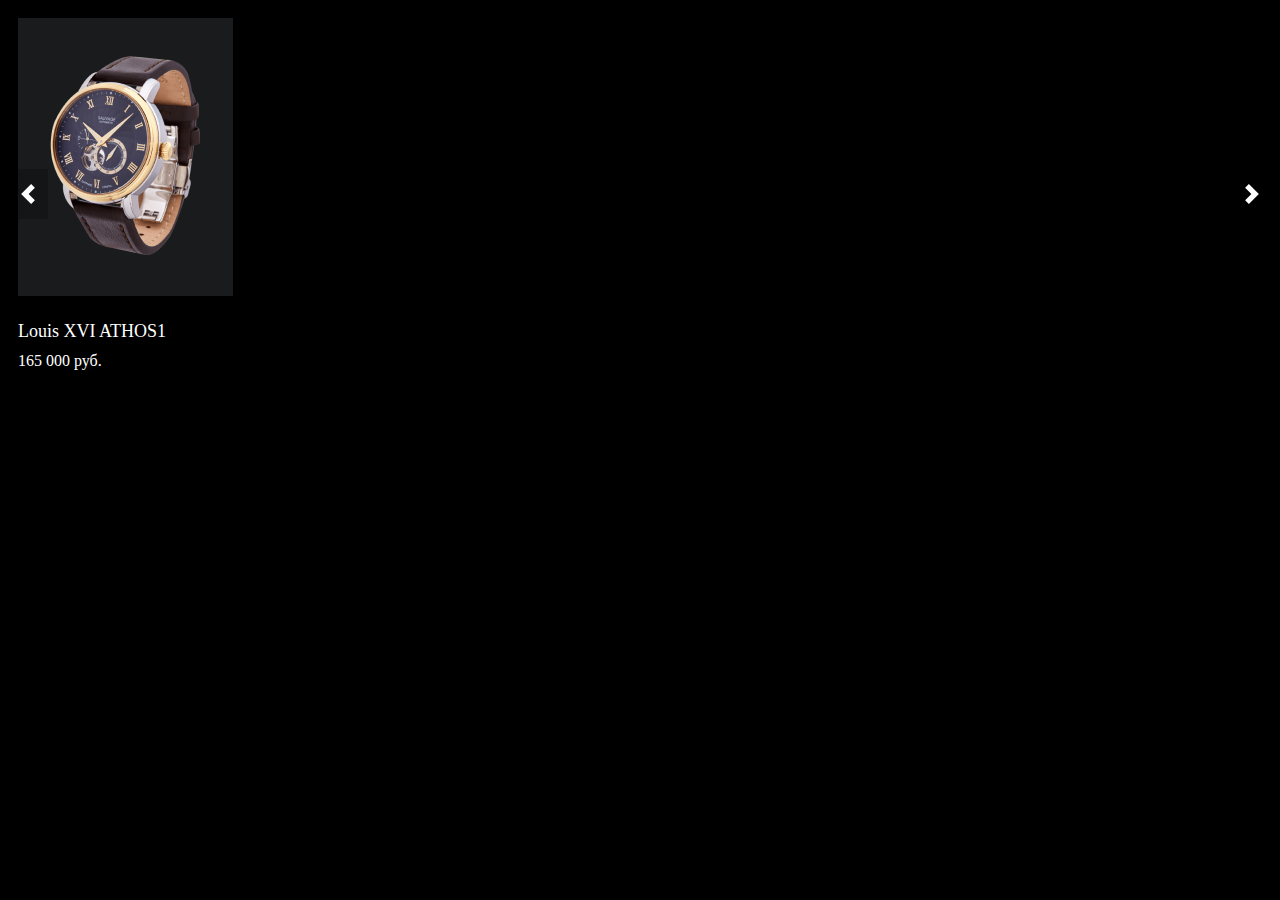
<file: chiefSlider2/examples/01.html>
<!doctype html>
<html lang="ru">

<head>
  <meta charset="utf-8">
  <meta name="viewport" content="width=device-width, initial-scale=1">
  <title>chiefSlider - Example 1</title>
  <link rel="stylesheet" href="../chiefslider.css">
  <link rel="stylesheet" href="../../css/product-blocks/product-item.css">
  <style>
    body {
      background-color: black;
    }

    </style>
</head>

<body>

  <div class="container">

    <div class="slider" data-slider="chiefslider">
      <div class="slider__container">
        <div class="slider__wrapper">
          <div class="slider__items">
            <div class="slider__item">
              <div class="product-item">
                <div class="product-item__img">
                    <img src="../../img/product-item.png" alt="">
                </div>
                <div class="product-item__name">
                    Louis XVI ATHOS1
                </div>
                <div class="product-item__price">
                    165 000 руб.  
                </div>
            </div>
            </div>
            <div class="slider__item">
              <div class="product-item">
                <div class="product-item__img">
                    <img src="../../img/product-item.png" alt="">
                </div>
                <div class="product-item__name">
                    Louis XVI ATHOS1
                </div>
                <div class="product-item__price">
                    165 000 руб.  
                </div>
            </div>
            </div>
            <div class="slider__item">
              <div class="product-item">
                <div class="product-item__img">
                    <img src="../../img/product-item.png" alt="">
                </div>
                <div class="product-item__name">
                    Louis XVI ATHOS1
                </div>
                <div class="product-item__price">
                    165 000 руб.  
                </div>
            </div>
            </div>
            <div class="slider__item">
              <div class="product-item">
                <div class="product-item__img">
                    <img src="../../img/product-item.png" alt="">
                </div>
                <div class="product-item__name">
                    Louis XVI ATHOS1
                </div>
                <div class="product-item__price">
                    165 000 руб.  
                </div>
            </div>
            </div>
            <div class="slider__item">
              <div class="product-item">
                <div class="product-item__img">
                    <img src="../../img/product-item.png" alt="">
                </div>
                <div class="product-item__name">
                    Louis XVI ATHOS1
                </div>
                <div class="product-item__price">
                    165 000 руб.  
                </div>
            </div>
            </div>
          </div>
        </div>
      </div>
      <a href="#" class="slider__control" data-slide="prev"></a>
      <a href="#" class="slider__control" data-slide="next"></a>
    </div>

  </div>

  <script src="../chiefslider.js"></script>

  <script>
    const $slider = document.querySelector('[data-slider="chiefslider"]');
    const slider = new ChiefSlider($slider, {
      loop: true
    });
  </script>
</body>

</html>
</file>
<file: css/header/header.css>
.header__first-line{
    background-color: #000000;
}

.header__first-line-inner{
    height: 40px;
    display: flex;
    justify-content: space-between;
    align-items: center;
}

.header__second-line{
    background-color: #0F0F0F;
}

.header__second-line-inner{
    display: flex;
    align-items: center;
    justify-content: space-between;
}
</file>
<file: css/header/work-info.css>
.work-info{
    display: flex;
    font-family: 'PT Sans', sans-serif;
    font-size: 12px;
    color:#969696;
}

.work-info__img{
    padding-right: 16px;
}

.work-info__img > img{
    vertical-align: baseline;
}

.work-info__link{
    color:#969696;
}

.work-info__link:hover{
    color: white;
}

@media (max-width: 520px){
    .work-info__text{
        display: none;
    }
}
</file>
<file: css/header/authorization-buttons.css>
.authorization-buttons{
    display: flex;
    color: white;
}

.authorization-buttons__log-in, .authorization-buttons__sign-up{
    font-family: 'PT Sans', sans-serif;
    font-size: 12px;
    color:#969696;
}

.authorization-buttons__img > img{
    vertical-align: baseline;
}

.authorization-buttons__img{
    padding-right: 14px;
}

.authorization-buttons__log-in:hover, .authorization-buttons__sign-up:hover{
    color: white;
}
</file>
<file: css/fonts.css>
/* pt-sans-regular - latin_cyrillic */
@font-face {
    font-family: 'PT Sans';
    font-style: normal;
    font-weight: 400;
    src: url('../fonts/pt-sans-v12-latin_cyrillic-regular.eot'); /* IE9 Compat Modes */
    src: local(''),
         url('../fonts/pt-sans-v12-latin_cyrillic-regular.eot?#iefix') format('embedded-opentype'), /* IE6-IE8 */
         url('../fonts/pt-sans-v12-latin_cyrillic-regular.woff2') format('woff2'), /* Super Modern Browsers */
         url('../fonts/pt-sans-v12-latin_cyrillic-regular.woff') format('woff'), /* Modern Browsers */
         url('../fonts/pt-sans-v12-latin_cyrillic-regular.ttf') format('truetype'), /* Safari, Android, iOS */
         url('../fonts/pt-sans-v12-latin_cyrillic-regular.svg#PTSans') format('svg'); /* Legacy iOS */
  }
/* playfair-display-700 - latin_cyrillic */
@font-face {
    font-family: 'Playfair Display';
    font-style: normal;
    font-weight: 700;
    src: url('../fonts/playfair-display-v22-latin_cyrillic-700.eot'); /* IE9 Compat Modes */
    src: local(''),
         url('../fonts/playfair-display-v22-latin_cyrillic-700.eot?#iefix') format('embedded-opentype'), /* IE6-IE8 */
         url('../fonts/playfair-display-v22-latin_cyrillic-700.woff2') format('woff2'), /* Super Modern Browsers */
         url('../fonts/playfair-display-v22-latin_cyrillic-700.woff') format('woff'), /* Modern Browsers */
         url('../fonts/playfair-display-v22-latin_cyrillic-700.ttf') format('truetype'), /* Safari, Android, iOS */
         url('../fonts/playfair-display-v22-latin_cyrillic-700.svg#PlayfairDisplay') format('svg'); /* Legacy iOS */
  }
  
  @font-face {
    font-family: 'Post No Bills Jaffna Bold';
    font-style: normal;
    font-weight: normal;
    src: local('Post No Bills Jaffna Bold'), url('../fonts/PostNoBillsJaffna-Bold.woff') format('woff');
}

.font-Playfair-Display{
    font-family: 'Playfair Display', serif;
}

.font-PT-Sans{
    font-family: 'PT Sans', sans-serif;
    color: white;
}

/*.font-Post-No-Bills-Jaffna{
    font-family: 'Post No Bills Jaffna', sans-serif;
    font-weight: 700;
}
*/
.font_transform_uppercase{
    text-transform: uppercase;
}

.font_size_small{
    font-size: 12px;
}

.font_size_medium{
    font-size: 14px;
}

.font_size_super-medium{
    font-size: 16px;
}

.font_size_big{
    font-size: 18px;
}

.font_size_super-big{
    font-size: 24px;
}

.font_line-height_small{
    line-height: 21px;
}

.font_line-height_medium{
    line-height: 24px;
}

/*.font__size_large{
    font-size: 36px;
}
*/
.font_size_super-large{
    font-size: 64px;
}

/*.font_color_gray{
    color: #969696;
}*/
</file>
<file: css/page.css>
@media (min-width: 1200px){
    .page__container{
        max-width: 1110px;
    }
}

@media (max-width: 991px){
    .page__container{
        width: auto;
    }
}
</file>
<file: css/buttons.css>
.button{
    color: #FFFFFF;
    padding: 12px 28px;
    display: inline-block;
    font-family: 'PT Sans', sans-serif;
    font-size: 18px;
    border: 1px solid #FFFFFF;
    line-height: 23px;
}

.button-nav{
    padding: 31px 20px;
    font-size: 14px;
    border: 0;
    line-height: 18px;
}

.button-nav:hover{
    background-color:  #1F1F1F;
    color:white;
}

.button-category{
    padding: 10px 20px;
    border: 0;
    background-color: black;
    font-size: 14px;
}

.button-space-around{
    margin: 10px;
}

@media (max-width: 768px){
    .button-category{
        font-size: 12px;
    }
}
</file>
<file: css/logo.css>
.logo{
    display: inline-flex;
    color: white;
}

.logo__inner-text{
    font-family: 'Post No Bills Jaffna Bold', sans-serif;
    font-size: 36px;
}

.logo__inner-h-line{
    width: 180px;
    margin-bottom: 15px;
    border:2px solid white;
}

.logo_theme_square{
    display: flex;
    align-items: center;
    flex-direction: column;
    padding: 93px 67px;
    border: 1px solid white;
}

.logo__inner-text_size-big{
    font-size: 64px;
    line-height: 58px;
}

.logo__inner-text_style1{
    font-family: 'PT Sans', sans-serif;
    font-size: 22px;
}

@media (max-width: 426px){
    .logo_theme_square{
        padding: 63px 47px;
    }
}
</file>
<file: css/header/menu.css>
.menu{
    display: flex;
    align-items: center;
}

.menu__item{
    display: flex;
}

.menu__item-button{
    padding: 31px 20px;
    font-family: 'PT Sans', sans-serif;
    font-size: 14px;
    color: #969696;
}


.menu__item-button:hover{
    background-color: #1F1F1F;
    color: white;
}

.menu__item-button-img{
    padding: 15px;
}

.menu-burger__header{
    display: none;
}

@media(max-width: 767px){
    .menu-burger__header {
        position: relative; 
        width: 40px; 
        height: 35px;
        display: block;
        margin-left: 10px;
    }
    .menu-burger__header span, .menu-burger__header:after, .menu-burger__header:before{
        height: 3px;
        width: 100%;
        position: absolute;
        background: white;
        margin: 0 auto;
    }
    .menu-burger__header span{
        top: 16px;
    }
    .menu-burger__header:after, .menu-burger__header:before{
        content: '';
    }
    .menu-burger__header:after{
        bottom: 6px;
    }
    .menu-burger__header:before{
        top: 7px;
    }
   
    .menu-burger__header.open-menu span {
        opacity:0; 
        transition: 0.5s; 
    }
    .menu-burger__header.open-menu:before {
        transform: rotate(38deg);
        top: 16px;
        transition: 0.4s;
    }
    .menu-burger__header.open-menu:after {
        transform: rotate(-38deg);
        bottom: 16px;
        transition: 0.4s;
    }
    
    .header__menu {
        display: block;
    }
    .menu__item {
        margin: 40px 0px 40px 33px;
        font-size: 14px;
    }
    .menu {
        display: block;
        position: absolute;
        top: 40px;
        left: 0;
        background-color: #0F0F0F;
        box-shadow: #ccc;
        width: 100%;
        box-shadow: 0 5px 6px rgba(36, 36, 36, 0.37);
        left: -100%;
        transition: all 0.4s ease;
    }
    .menu.open-menu {
        left: 0;
    }
    .menu__item-button:hover{
        background-color: #0F0F0F;

    }
}
</file>
<file: css/first-screen/first-screen.css>
.first-screen{
    background-image: url('../../img/first-screen.png');
    background-size: cover;
    text-align: center;
    background-position: center;
}

.first-screen__logo{
    padding-top: 160px;
    padding-bottom: 80px;
}

.first-screen__text{
    max-width: 730px;
    text-align: center;
    margin: auto;
    padding-bottom: 160px;
}

@media (max-width: 769px){
    .first-screen__text{
        padding-left: 25px;
        padding-right: 25px;
    }
}
</file>
<file: css/product-blocks/product-item.css>
.product-item{
    display: inline-block;
    font-family: 'Playfair Display', serif;
    color: white;
    padding: 25px;
}

.product-item__img{
    padding: 55px 22px;
    background-color: #191B1C;
}

.product-item__img > img{
    width: 100%;
    height: 100%;
}

.product-item__name{
    font-size: 18px;
    padding-top: 25px;
}

.product-item__price{
    font-size: 16px;
    padding-top: 10px;
}

@media (max-width: 1900px){
    .product-item__img{
        padding: 30px 0px;
    }
    .product-item{
        padding: 10px;
    }
}
</file>
<file: css/product-blocks/product-list.css>
.product-list{
    display: flex;
    flex-direction: column;
    align-items: center;
}

.product-list__label{
    font-family: 'Playfair Display', serif; 
    font-size: 36px;
    color: white;
    padding-bottom: 40px;
}

.product-list__h-line{
    width: 120px;
    margin-bottom: 50px;
}

.product-list__items{
    display: flex;
    flex-wrap: wrap;
    justify-content: center;
    align-items: center;
}

.product-list__items-padding_small > .product-item{
    padding: 9px;
}
</file>
<file: css/main-content/main-content.css>
.main-content{
    background-color: #000000;
}

.main-content__row{
    display: flex;
}

.main-content__column-5{
    width: 54%;
}

.main-content__column-4{
    width: 46%;
}

.main-content__column-background1{
    background-image: url('../../img/new-collection-background.png');
    background-size: cover;
}

.main-content__column-background2{
    background-image: url('../../img/collection-year.png');
    background-size: cover;
    background-position: center;
}

.main-content__collection-position1{
    display: flex;
    justify-content: center;
    align-items: flex-end;
    padding-bottom: 100px;
}

.main-content__collection-position2{
    display: flex;
    justify-content: center;
    padding-top: 100px;
    padding-bottom: 100px;
}


.main-content__product-list-padding{
    padding-top: 93px;
    margin-bottom: 72px;
}

.main-content__product-list{
    display: flex;
    justify-content: center;
}
.main-content__slider{
    display: none;
}


@media (max-width: 1200px){
    .main-content__column-5{
        width: auto;
    }
    
    .main-content__column-4{
        width: auto;
    }

    .main-content__row{
        display: block;
    }

    .main-content__column-background2{
        height: 600px;
        background-position: center;
    }
    
    .main-content__column-background1{
        height: 730px;
        background-position: center;
    }
    .main-content__row-columns-reverse{
        display:flex;
        flex-direction: column-reverse;
    }
    
}

@media (max-width: 1900px){
    .main-content__collection-position1{
        align-items: center;
        padding-bottom: 0px;
    }
    
}

@media (max-width: 769px){
    .main-content__product-list-padding{
        display: none;
    }
    .main-content__slider{
        padding-top: 93px;
        margin-bottom: 72px;
        display: flex;
        max-width: 320px;
    }
    .main-content__slider > .slider{
        text-align: center;
    }
}
</file>
<file: css/main-content/collection.css>
.collection{
    color: white;
    display: inline-block;
}

.collection__label{
    font-family: 'Playfair Display', serif;
    font-size: 36px;
    padding-bottom: 20px;
}

.collection__h-line{
    width: 120px;
    margin-bottom: 30px;
    border: 1px solid white;
}

.collection__description{
    padding-bottom: 60px;
    font-family: 'PT Sans', sans-serif;
    font-size: 14px;
    line-height: 21px;
    max-width: 471px;
}

.collection__inner{
    text-align: center;
}


.collection__button{
    color: white;
    font-family: 'PT Sans', sans-serif;
    font-size: 18px;
    padding: 12px 28px;
    border: 1px solid white;
    display: inline-block;
}

@media (max-width: 500px){
    .collection__description{
        padding-right: 20px;
        padding-left: 20px;
    }
}
</file>
<file: css/new-goods/new-goods.css>
.new-goods{
    background-color: #000000;
}

.new-goods__product-list{
    padding-top: 120px;
    padding-bottom: 150px;
}

.new-goods__slider{
    display: none;
}

@media (max-width: 769px){
    .new-goods__product-list{
        display: none;
    }

    .new-goods__slider{
        display: flex;
        padding-top: 120px;
        padding-bottom: 150px;
        max-width: 320px;
        text-align: center;
        margin: auto;
    }
}
</file>
<file: css/our-brand/our-brand.css>
.our-brand{
    background-color: #0F0F0F;
}

.our-brand__brands{
    display: flex;
    padding-top: 60px;
    padding-bottom: 80px;
}

.our-brand__brands-img{
    padding: 9px;
}

.our-brand__slider{
    display: none;       
}

.our-brand__brands-img > img{
    width: 100%;
    height: 100%;
}

@media (max-width: 769px){
    .our-brand__brands{
        display: none;
    }

    .our-brand__slider{
        display: flex;
        padding-top: 60px;
        padding-bottom: 80px;
        text-align: center;
        max-width: 320px;
        margin: auto;
    }
}
</file>
<file: css/footer/footer-content.css>
.footer-content{
    background-image: url('../../img/footer-background.png');
    background-size: cover;
    min-height: 400px;
    background-position: center;
}

.footer-shop_position{
    padding-top: 80px;
    justify-content: space-between;
    padding-bottom: 100px;
}

@media (max-width: 720px){
    .footer-shop_position{
        justify-content: center;
    }
}
</file>
<file: css/footer/footer-last-line.css>
.footer-last-line{
    background-color: #0F0F0F;
    height: 50px;
}

.footer-last-line__inner{
    height: 50px;
    display: flex;
    justify-content: space-between;
    align-items: center;
}
</file>
<file: css/footer/shop.css>
.shop{
    color: white;
    display: flex;
    flex-wrap: wrap;
}

.shop__mail-label, .shop__about-shop-label, .shop__categories-label{
    font-family: 'Playfair Display', serif;
    font-size: 24px;
    padding-bottom: 30px;
}

.shop__about-shop-description, .shop__mail-description{
    font-family: 'PT Sans', sans-serif;
    font-size: 14px;
}

.shop__about-shop, .shop__categories, .shop__mail{
    max-width: 350px;
    padding-top: 10px;
}

.shop__mail-form{
    padding-top: 30px;
    display: flex;
    flex-wrap: wrap;
}

.shop__mail-form-input{
    background-color: rgba(255, 255, 255, 0.4);
    border: 0;
    padding-left: 15px;
    padding-top: 10px;
    padding-bottom: 10px;
}

.shop__mail-form-input::placeholder{
    color: #969696;
}

@media (max-width: 720px){
    .shop__mail-label, .shop__about-shop-label, .shop__categories-label{
        padding-bottom: 15px;
    }

}

@media (max-width: 1024px){
    .shop__about-shop, .shop__categories, .shop__mail{
        padding-top: 35px;
    }
}
</file>
<file: chiefSlider2/chiefslider.css>
/*!
* chiefSlider
*   site: https://itchief.ru/javascript/slider
*   github: https://github.com/itchief/how-to
*
* Copyright 2018-2021 Alexander Maltsev
* Licensed under MIT (https://github.com/itchief/chiefSlider/blob/main/LICENSE)
*/

.slider {
  position: relative;
}

.slider__container {
  overflow: hidden;
}

.slider__wrapper {
  /*overflow: hidden;*/
}

.slider__items {
  display: flex;
  transition: transform 0.5s ease;
}

.slider_disable-transition {
  transition: none;
}

.slider__item {
  flex: 0 0 100%;
  max-width: 100%;
  user-select: none;
}

/* кнопки влево и вправо */

.slider__control {
  position: absolute;
  top: 50%;
  display: flex;
  align-items: center;
  justify-content: center;
  width: 40px;
  color: #fff;
  text-align: center;
  height: 50px;
  transform: translateY(-50%);
  background: rgba(0, 0, 0, 0.2);
}

.slider__control_hide {
  display: none;
}

.slider__control[data-slide='prev'] {
  left: 0;
}

.slider__control[data-slide='next'] {
  right: 0;
}

.slider__control:hover,
.slider__control:focus {
  color: #fff;
  text-decoration: none;
  outline: 0;
  background: rgba(0, 0, 0, 0.3);
}

.slider__control::before {
  content: '';
  display: inline-block;
  width: 20px;
  height: 20px;
  background: transparent no-repeat center center;
  background-size: 100% 100%;
}

.slider__control[data-slide='prev']::before {
  background-image: url("data:image/svg+xml;charset=utf8,%3Csvg xmlns='http://www.w3.org/2000/svg' fill='%23fff' viewBox='0 0 8 8'%3E%3Cpath d='M5.25 0l-4 4 4 4 1.5-1.5-2.5-2.5 2.5-2.5-1.5-1.5z'/%3E%3C/svg%3E");
}

.slider__control[data-slide='next']::before {
  background-image: url("data:image/svg+xml;charset=utf8,%3Csvg xmlns='http://www.w3.org/2000/svg' fill='%23fff' viewBox='0 0 8 8'%3E%3Cpath d='M2.75 0l-1.5 1.5 2.5 2.5-2.5 2.5 1.5 1.5 4-4-4-4z'/%3E%3C/svg%3E");
}

/* индикаторы */

.slider__indicators {
  position: absolute;
  right: 0;
  bottom: 0;
  left: 0;
  z-index: 15;
  display: flex;
  justify-content: center;
  padding-left: 0;
  margin-right: 15%;
  margin-left: 15%;
  list-style: none;
  margin-top: 0;
  margin-bottom: 0;
}

.slider__indicators li {
  box-sizing: content-box;
  flex: 0 1 auto;
  width: 30px;
  height: 5px;
  margin-right: 3px;
  margin-left: 3px;
  text-indent: -999px;
  cursor: pointer;
  background-color: rgba(255, 255, 255, 0.5);
  background-clip: padding-box;
  border-top: 15px solid transparent;
  border-bottom: 15px solid transparent;
}

.slider__indicators li.active {
  background-color: rgba(255, 255, 255, 0.9);
}
</file>
